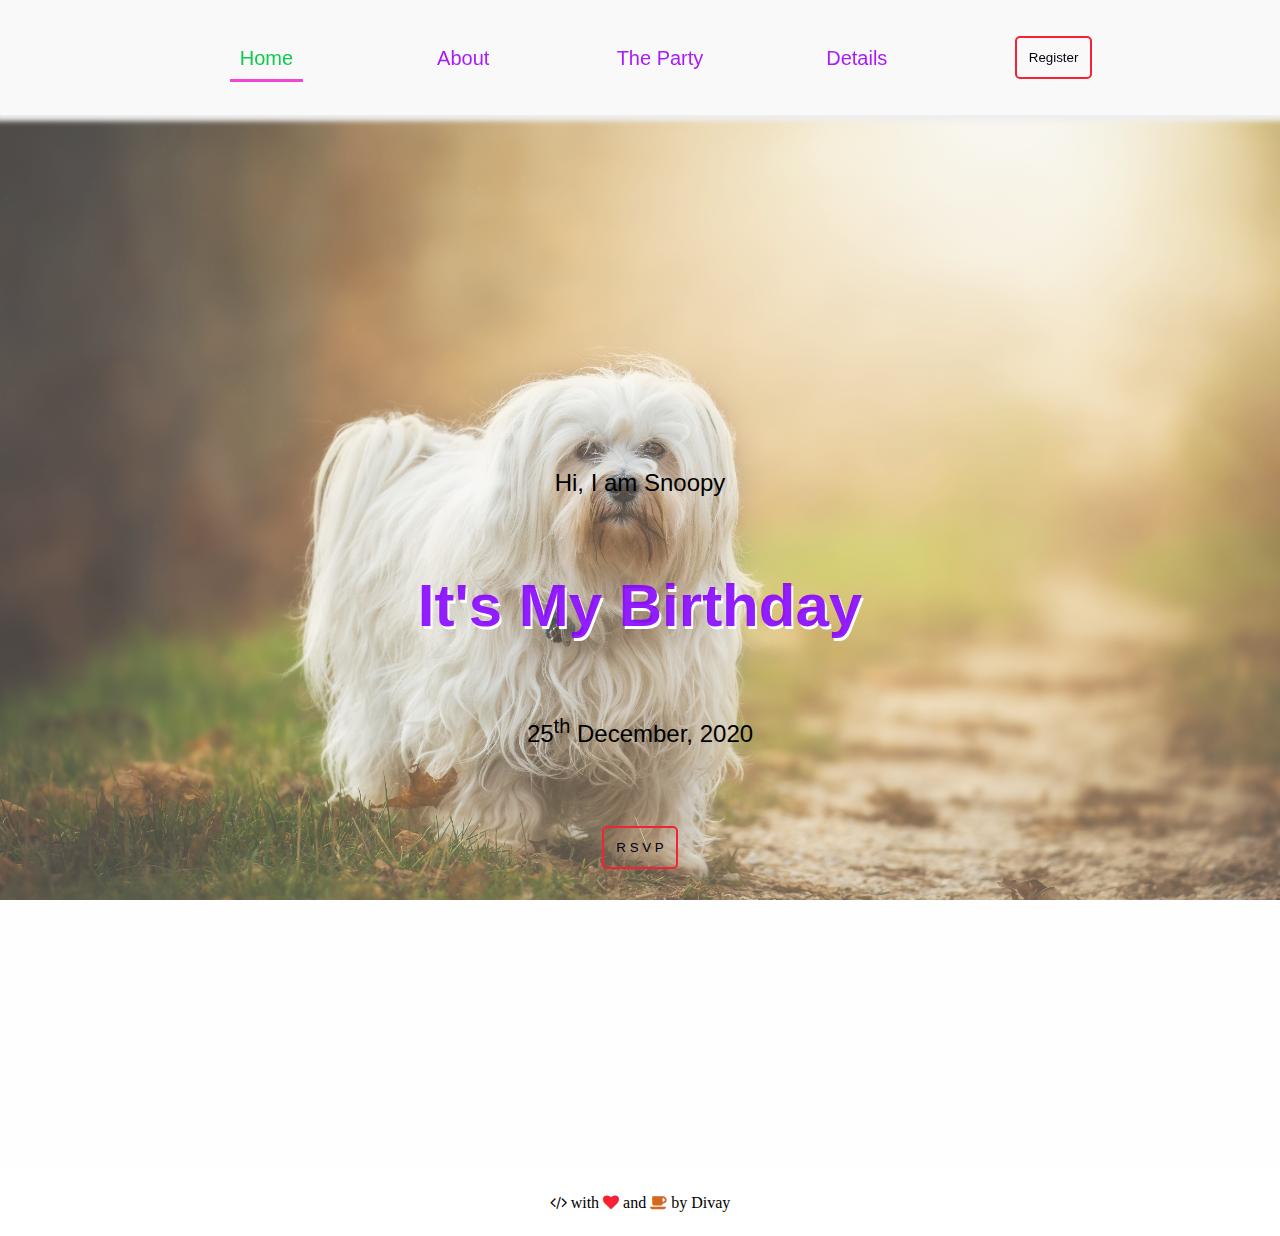
<file: D2-EventSite/index.html>
<!DOCTYPE html>
<html lang="en">
<head>
    <meta charset="UTF-8">
    <meta name="viewport" content="width=device-width, initial-scale=1.0">
    <meta http-equiv="X-UA-Compatible" content="ie=edge">

    <link rel="stylesheet" href="assets/css/style.css">
    <link rel="stylesheet" href="https://cdnjs.cloudflare.com/ajax/libs/font-awesome/4.7.0/css/font-awesome.min.css">
    <script src="https://ajax.googleapis.com/ajax/libs/jquery/3.3.1/jquery.min.js"></script>
    
    <title>Event Invitation</title>
</head>
<body>
        <nav class="navbar">
            <ul class="navbar-nav">
                    <div class="show-on-small">
                        <li class="menu-bar"><i class="fa fa-bars"></i></li>
                        
                    </div>
                <div class="nav-tab hide-on-small">
                    <li class="active"><a href="#" class="nav-link">Home</a></li>
                    <li><a href="about.html" class="nav-link">About</a></li>
                    <li><a href="#" class="nav-link">The Party</a></li>
                    <li><a href="details.html" class="nav-link">Details</a></li>
                    <li> <button class="btn register-btn" id="register-btn">Register</button></li>
                </div>
                
            </ul>
        </nav>     
    <main>
        <section class="section1">
            <!-- <button id="register-btn">Click me</button> -->
            <div class="overlay">
                <div class="container">
                    <p>Hi, I am Snoopy</p>
                    <h3>It's my Birthday</h3>
                    <p><time datetime="25-12-2020">25<sup>th</sup> December, 2020</time></p>
                    <button class="btn register-btn">R S V P</button>
                </div>
            </div>
        </section>
        <div class="register" id="register">
            <div class="content">
                <h3>Register for this Event</h3>
                <span class="close"><i class="fa fa-close"></i></span>
                <form>
                    <!-- <fieldset> -->
                    <!-- <legend>R.S.V.P.</legend> -->
                    <label for="fname">First Name </label><input type="text" name="fname" id="fname"><br>
                    <label for="lname">Last Name </label><input type="text" name="lname" id="lname"><br>
                    <label for="email">Email </label><input type="email" name="email" id="email"><br>
                    <label for="sreq">Special Request </label><input type="text" name="sreq" id="sreq"><br>
                    <input type="submit" value="submit">
                    <!-- </fieldset> -->
                </form>
            </div>
        </div>
    </main>
    <footer>
        <p><i class="fa fa-code"></i> with <i class="fa fa-heart"></i> and <i class="fa fa-coffee"></i> by Divay</p>
    </footer>
    <script src="assets/js/main.js" type="text/javascript"></script>
</body>
</html>
</file>
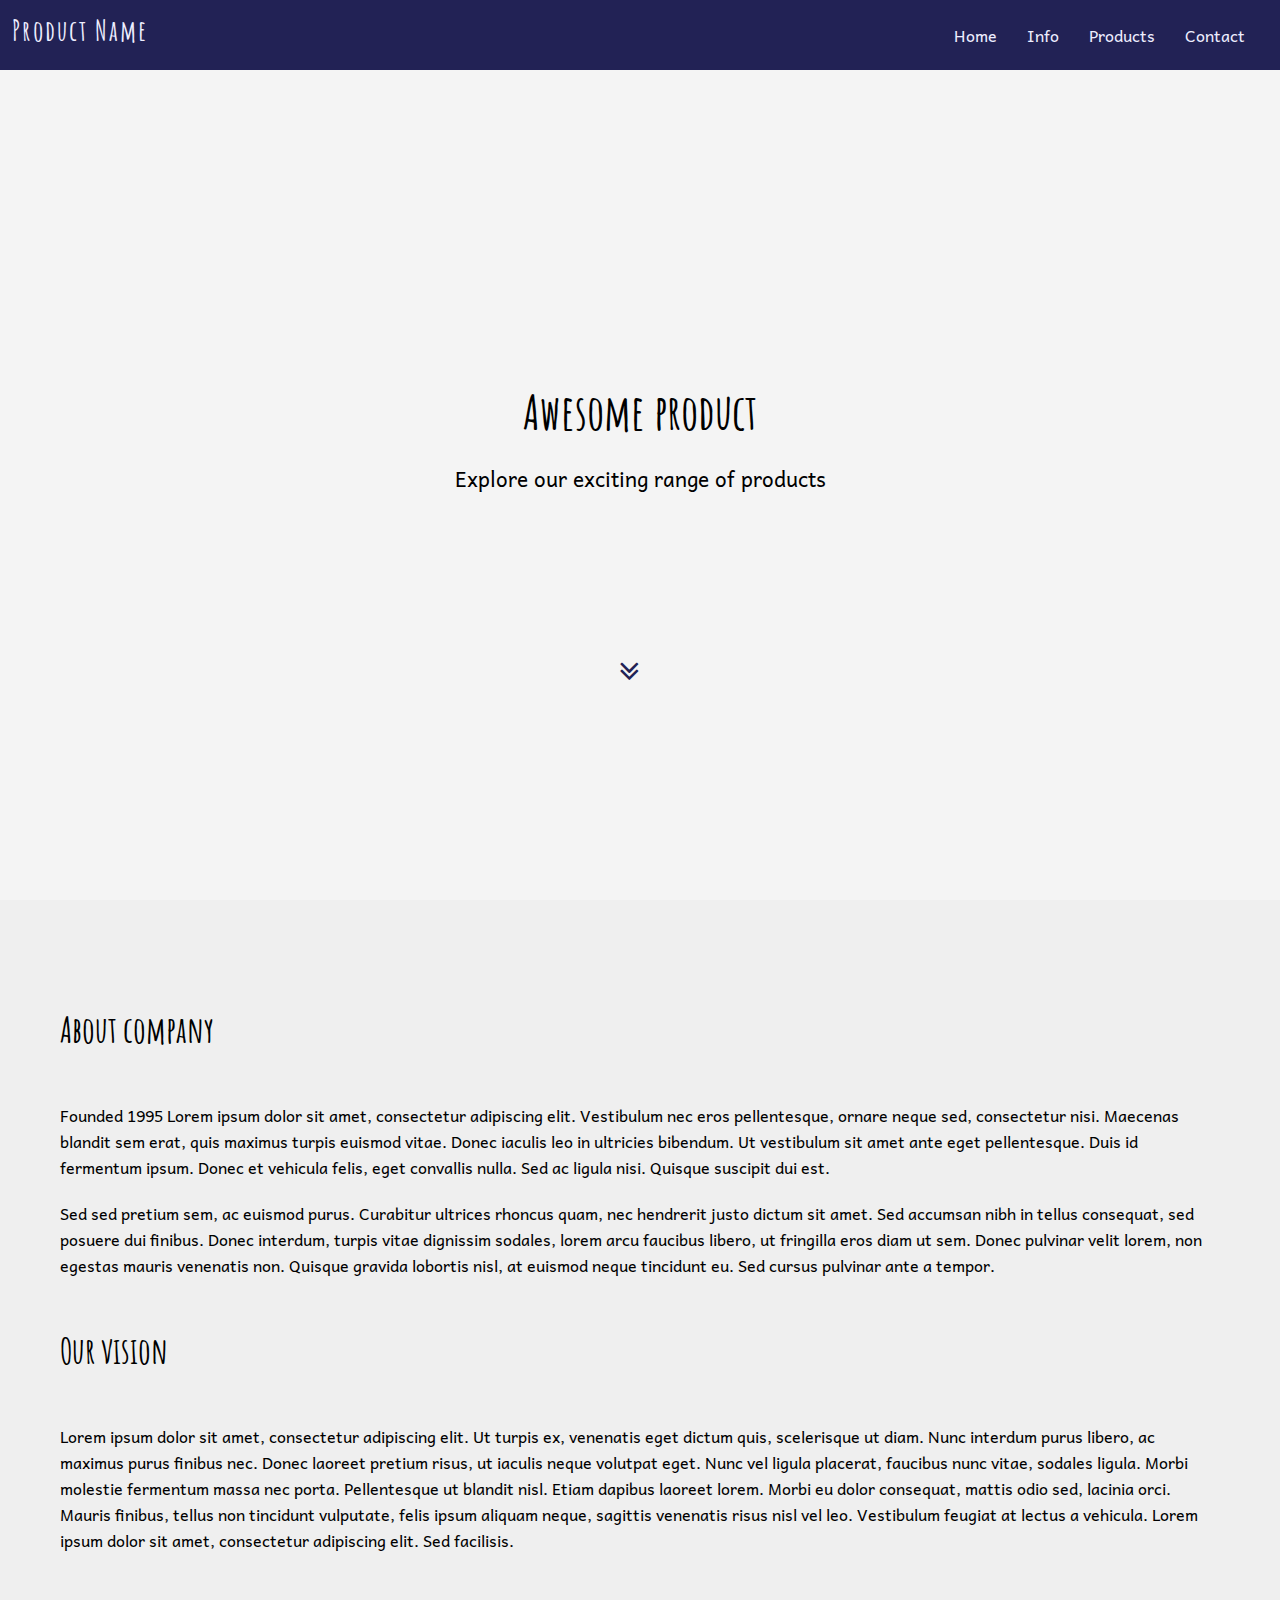
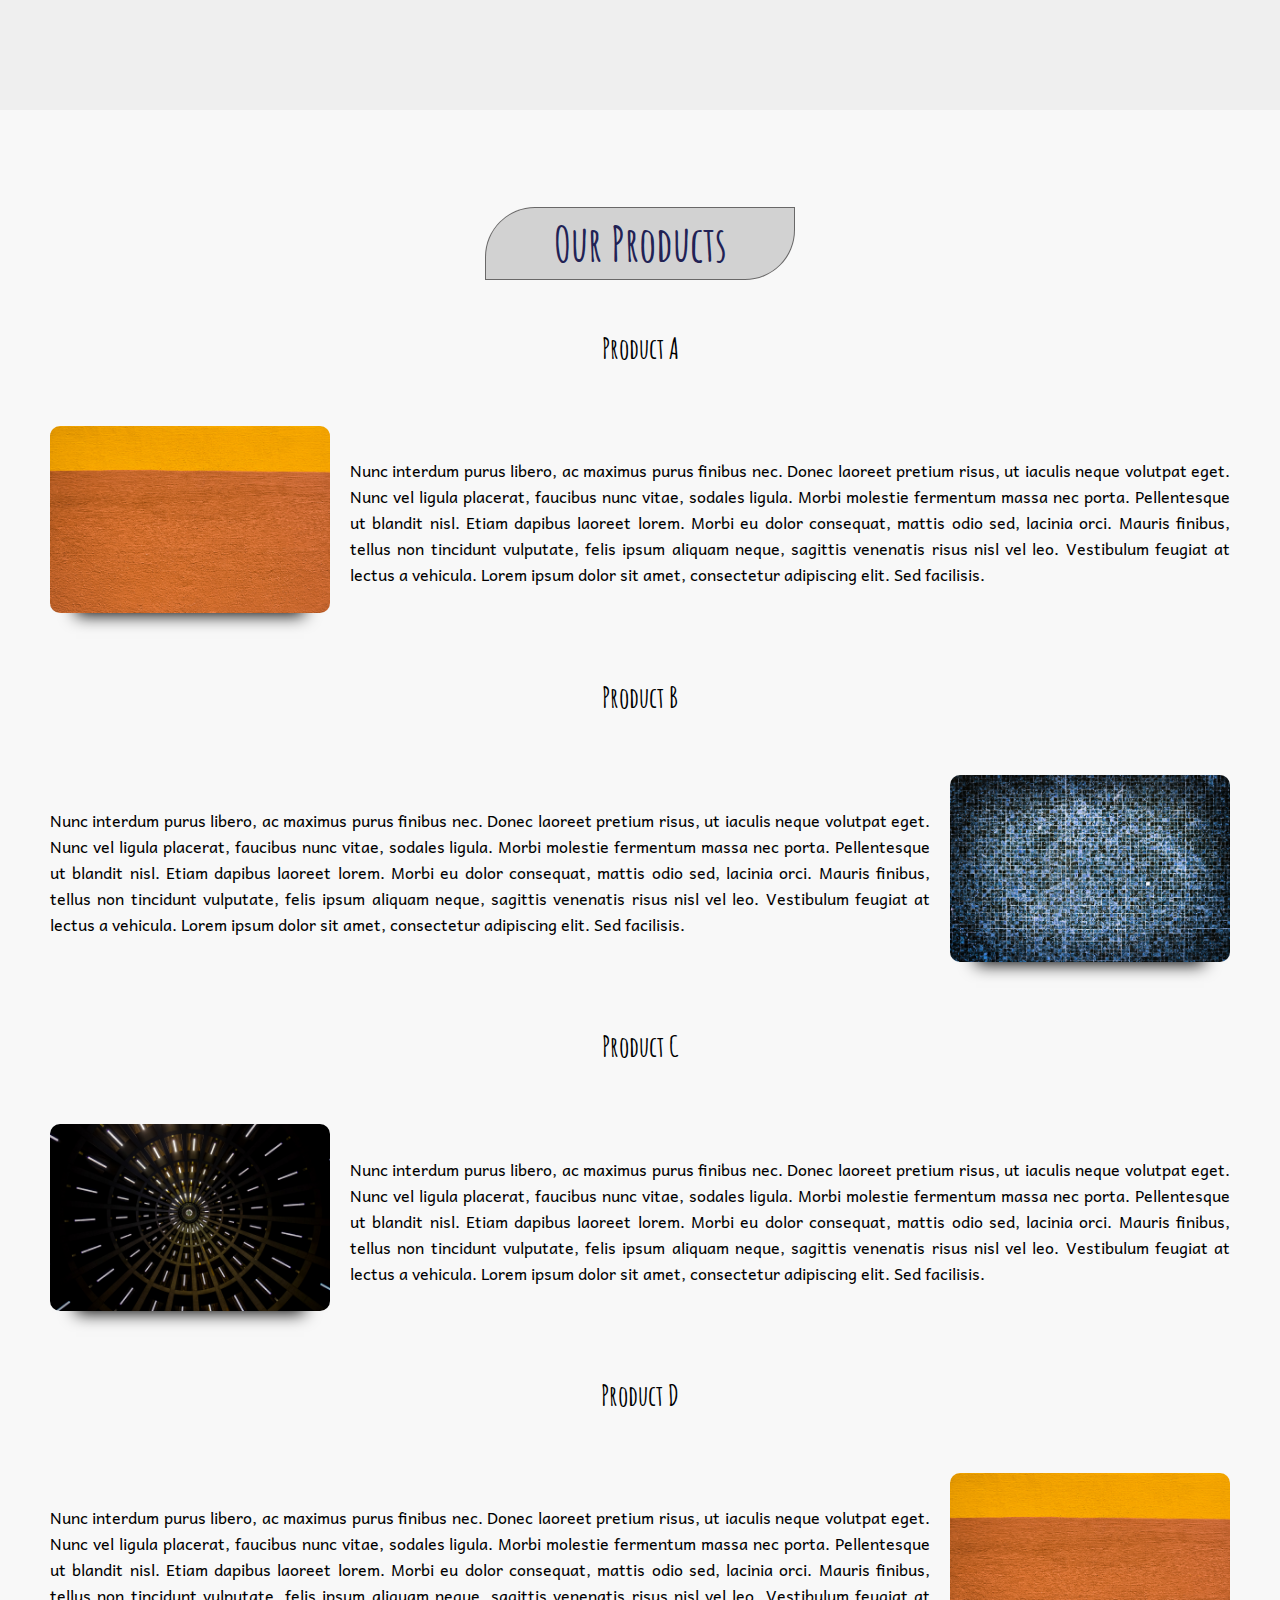
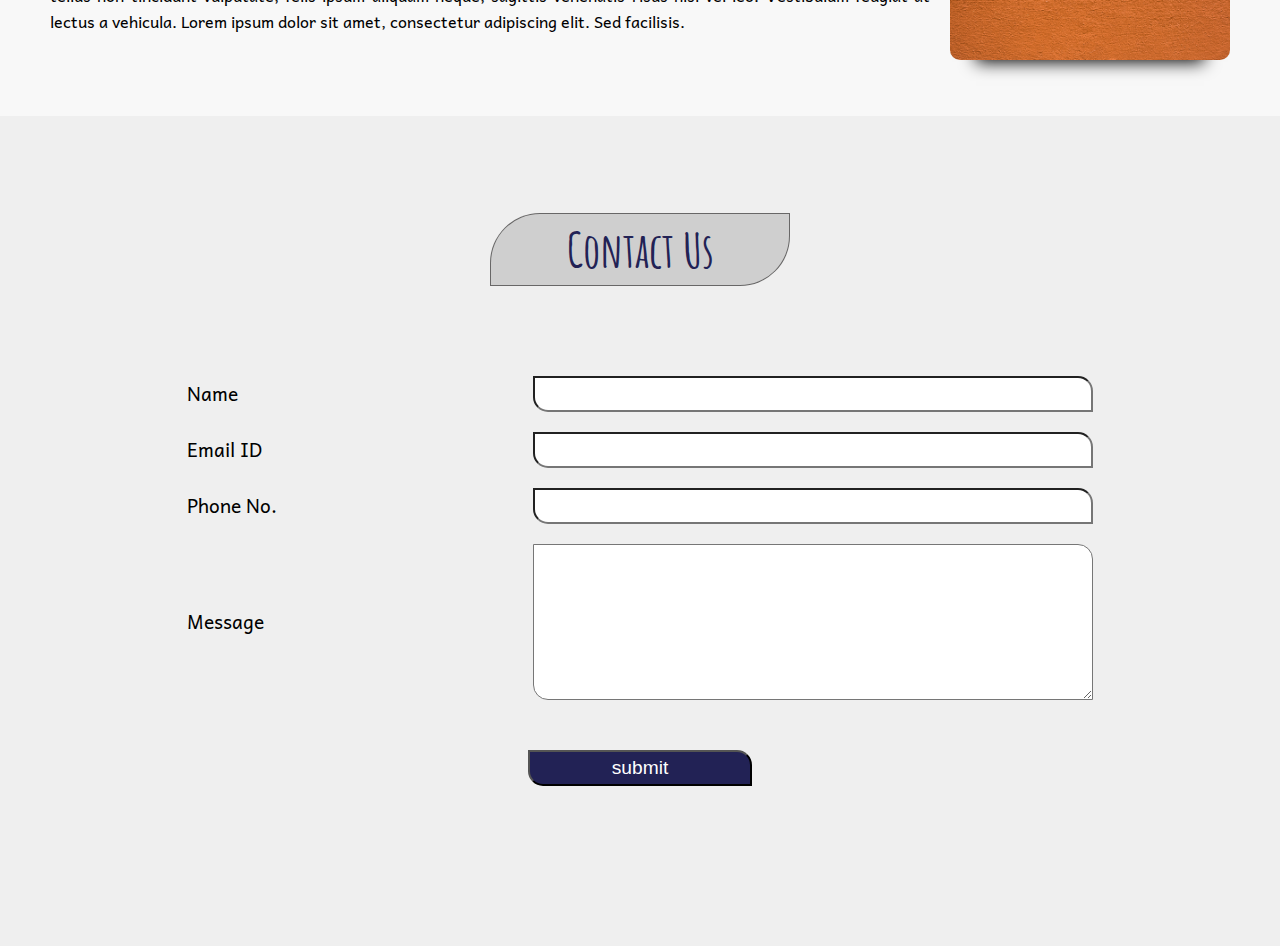
<file: D4-ProductSite/index.html>
<!DOCTYPE html>
<html lang="en">
<head>
    <meta charset="UTF-8">
    <meta name="viewport" content="width=device-width, initial-scale=1.0">
    <meta http-equiv="X-UA-Compatible" content="ie=edge">
    <link href="assets/style.css" rel="stylesheet">
    <link rel="stylesheet" href="https://cdnjs.cloudflare.com/ajax/libs/font-awesome/4.7.0/css/font-awesome.min.css">
    <script src="https://ajax.googleapis.com/ajax/libs/jquery/3.3.1/jquery.min.js"></script>

    <title>Product Site</title>
</head>
<body>
    
    <nav class="navbar">
        <div class="navbar-logo">
            <h1>Product Name</h1>
        </div>
        <div class="navbar-nav">
            <li><a href="#home">Home</a></li>
            <li><a href="#info">Info</a></li>
            <li><a href="#products">Products</a></li>
            <li><a href="#contact">Contact</a></li>
        </div>
    </nav>

    <section class="home" id="home">
        <div class="wrapper">
            <div class="content-center">
                <h1>Awesome product</h1>
                <p>Explore our exciting range of products</p>
            </div>
            <a href="#products" class="arrow-down">
                <i class="fa fa-angle-double-down bounce"></i>
            </a>
        </div>
    </section>

    <section class="info" id="info">
        <div class="wrapper">
            <h2>About company</h2>
            <p>
                Founded 1995 Lorem ipsum dolor sit amet, consectetur adipiscing elit. Vestibulum nec eros pellentesque, ornare neque sed, consectetur nisi. Maecenas blandit sem erat, quis maximus turpis euismod vitae. Donec iaculis leo in ultricies bibendum. Ut vestibulum sit amet ante eget pellentesque. Duis id fermentum ipsum. Donec et vehicula felis, eget convallis nulla. Sed ac ligula nisi. Quisque suscipit dui est.
            </p>
            <p>
                Sed sed pretium sem, ac euismod purus. Curabitur ultrices rhoncus quam, nec hendrerit justo dictum sit amet. Sed accumsan nibh in tellus consequat, sed posuere dui finibus. Donec interdum, turpis vitae dignissim sodales, lorem arcu faucibus libero, ut fringilla eros diam ut sem. Donec pulvinar velit lorem, non egestas mauris venenatis non. Quisque gravida lobortis nisl, at euismod neque tincidunt eu. Sed cursus pulvinar ante a tempor.
            </p>
            <h2>Our vision</h2>
            <p>
                    Lorem ipsum dolor sit amet, consectetur adipiscing elit. Ut turpis ex, venenatis eget dictum quis, scelerisque ut diam. Nunc interdum purus libero, ac maximus purus finibus nec. Donec laoreet pretium risus, ut iaculis neque volutpat eget. Nunc vel ligula placerat, faucibus nunc vitae, sodales ligula. Morbi molestie fermentum massa nec porta. Pellentesque ut blandit nisl. Etiam dapibus laoreet lorem. Morbi eu dolor consequat, mattis odio sed, lacinia orci.

                    Mauris finibus, tellus non tincidunt vulputate, felis ipsum aliquam neque, sagittis venenatis risus nisl vel leo. Vestibulum feugiat at lectus a vehicula. Lorem ipsum dolor sit amet, consectetur adipiscing elit. Sed facilisis.
            </p>
        </div>
    </section>
    <section class="products" id="products">
        <div class="wrapper">
            <h2>Our Products</h2>
            <h3>Product A</h3>
            <div class="row">
                <div class="col l3">
                    <img src="assets/img/bg-1.jpg" alt="product" class="product-img">
                </div>
                <div class="col l7">
                    Nunc interdum purus libero, ac maximus purus finibus nec. Donec laoreet pretium risus, ut iaculis neque volutpat eget. Nunc vel ligula placerat, faucibus nunc vitae, sodales ligula. Morbi molestie fermentum massa nec porta. Pellentesque ut blandit nisl. Etiam dapibus laoreet lorem. Morbi eu dolor consequat, mattis odio sed, lacinia orci.
                    Mauris finibus, tellus non tincidunt vulputate, felis ipsum aliquam neque, sagittis venenatis risus nisl vel leo. Vestibulum feugiat at lectus a vehicula. Lorem ipsum dolor sit amet, consectetur adipiscing elit. Sed facilisis.
                </div>
            </div>
            <h3>Product B</h3>
            <div class="row">
                <div class="col l7">
                        Nunc interdum purus libero, ac maximus purus finibus nec. Donec laoreet pretium risus, ut iaculis neque volutpat eget. Nunc vel ligula placerat, faucibus nunc vitae, sodales ligula. Morbi molestie fermentum massa nec porta. Pellentesque ut blandit nisl. Etiam dapibus laoreet lorem. Morbi eu dolor consequat, mattis odio sed, lacinia orci.
                        Mauris finibus, tellus non tincidunt vulputate, felis ipsum aliquam neque, sagittis venenatis risus nisl vel leo. Vestibulum feugiat at lectus a vehicula. Lorem ipsum dolor sit amet, consectetur adipiscing elit. Sed facilisis.    
                </div>
                <div class="col l3">
                    <img src="assets/img/bg-2.jpg" alt="product" class="product-img">
                </div>
            </div>
            <h3>Product C</h3>
            <div class="row">
                <div class="col l3">
                    <img src="assets/img/bg-3.jpg" alt="product" class="product-img">
                </div>
                <div class="col l7">
                    Nunc interdum purus libero, ac maximus purus finibus nec. Donec laoreet pretium risus, ut iaculis neque volutpat eget. Nunc vel ligula placerat, faucibus nunc vitae, sodales ligula. Morbi molestie fermentum massa nec porta. Pellentesque ut blandit nisl. Etiam dapibus laoreet lorem. Morbi eu dolor consequat, mattis odio sed, lacinia orci.
                    Mauris finibus, tellus non tincidunt vulputate, felis ipsum aliquam neque, sagittis venenatis risus nisl vel leo. Vestibulum feugiat at lectus a vehicula. Lorem ipsum dolor sit amet, consectetur adipiscing elit. Sed facilisis.
                </div>
            </div>
            <h3>Product D</h3>
            <div class="row">
                <div class="col l7">
                        Nunc interdum purus libero, ac maximus purus finibus nec. Donec laoreet pretium risus, ut iaculis neque volutpat eget. Nunc vel ligula placerat, faucibus nunc vitae, sodales ligula. Morbi molestie fermentum massa nec porta. Pellentesque ut blandit nisl. Etiam dapibus laoreet lorem. Morbi eu dolor consequat, mattis odio sed, lacinia orci.
                        Mauris finibus, tellus non tincidunt vulputate, felis ipsum aliquam neque, sagittis venenatis risus nisl vel leo. Vestibulum feugiat at lectus a vehicula. Lorem ipsum dolor sit amet, consectetur adipiscing elit. Sed facilisis.    
                </div>
                <div class="col l3">
                    <img src="assets/img/bg-1.jpg" alt="product" class="product-img">
                </div>
            </div>
        </div>
    </section>
    <section class="contact" id="contact">
        <div class="wrapper">
            <h2>Contact Us</h2>
            <div class="contact-form">
                <form>
                    <label for="name">Name</label>
                    <input type="text" name="name" id="name" required>
                    <label for="email">Email ID</label>
                    <input type="email" name="email" id="email" required>
                    <label for="phone">Phone No.</label>
                    <input type="number" name="phone" id="phone" required>
                    <label for="message">Message</label>
                    <textarea name="message" id="message" cols="30" rows="8"></textarea>
                    <input type="submit" value="submit">
                </form>
            </div>
        </div>
    </section>

    <script src="assets/main.js"></script>
</body>
</html>
</file>
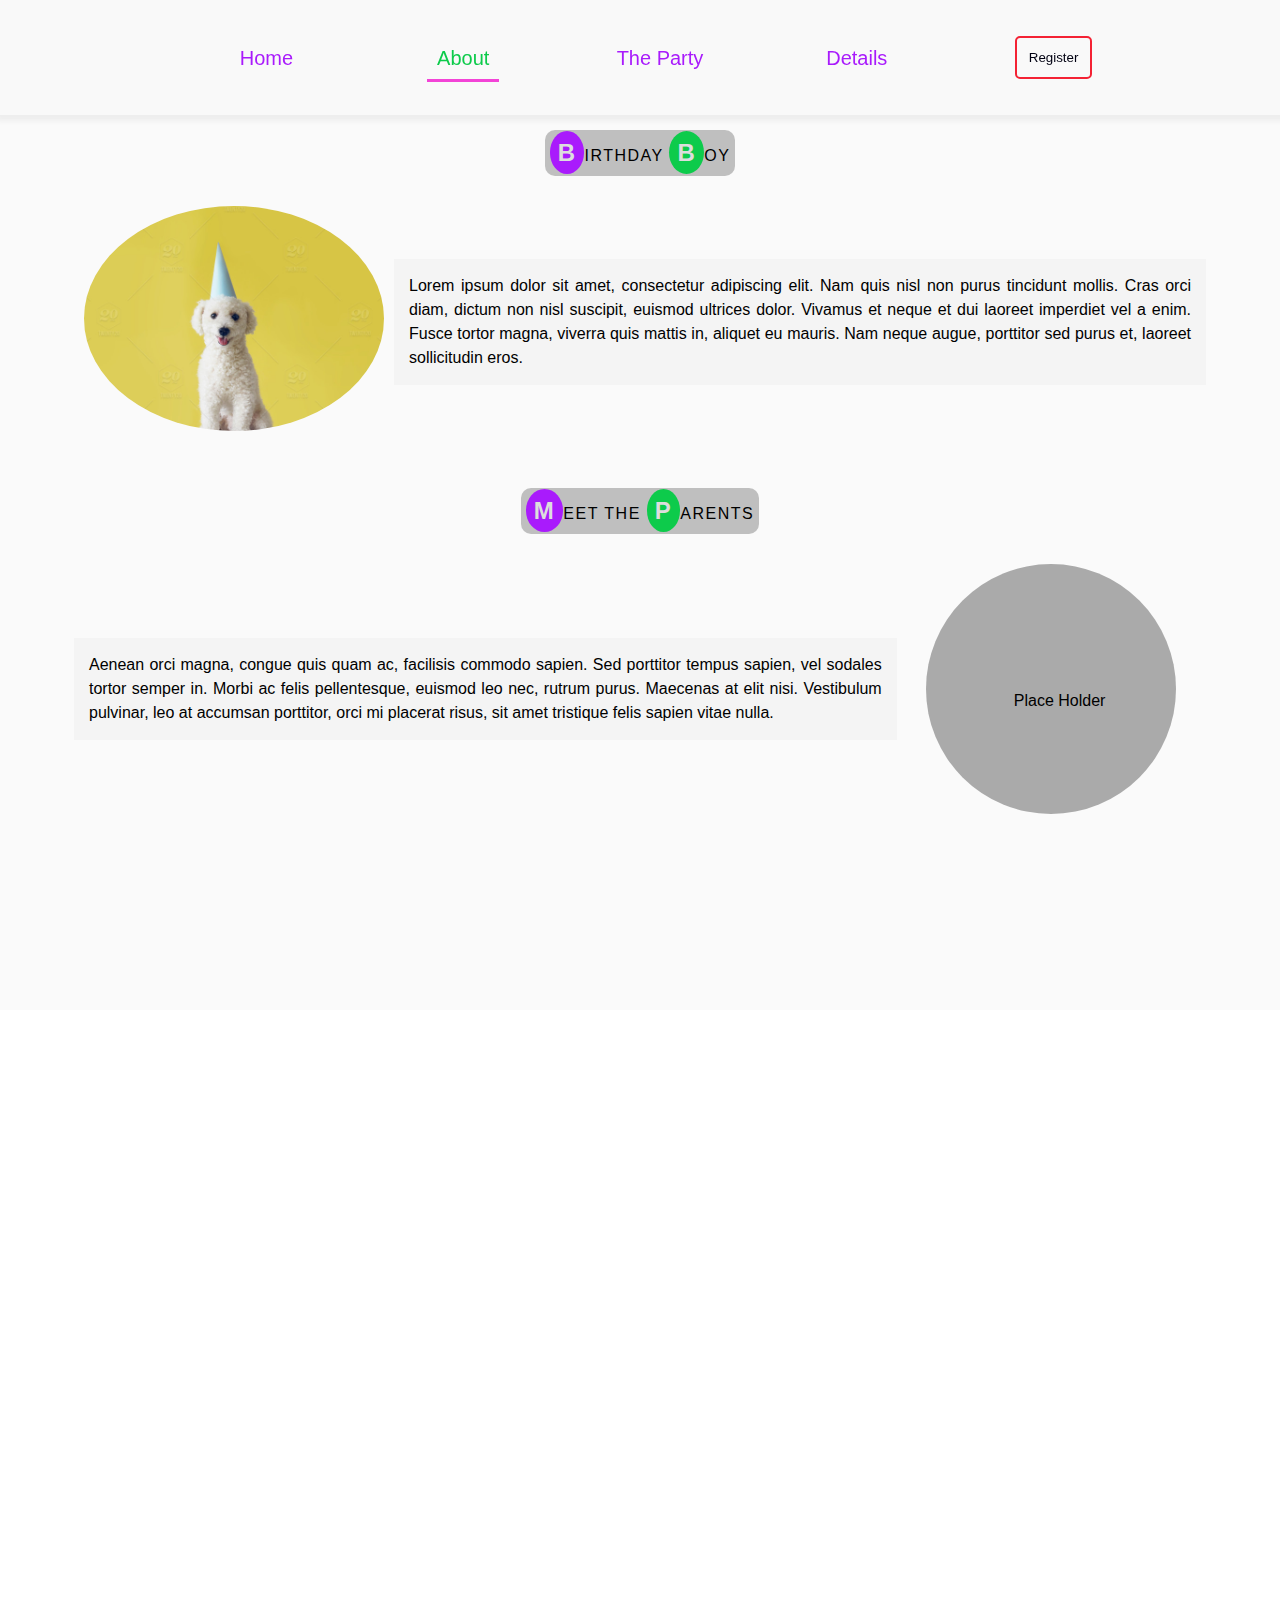
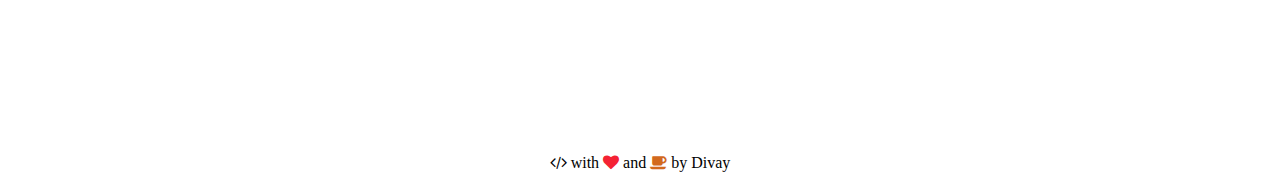
<file: D2-EventSite/about.html>
<!DOCTYPE html>
<html lang="en">
<head>
    <meta charset="UTF-8">
    <meta name="viewport" content="width=device-width, initial-scale=1.0">
    <meta http-equiv="X-UA-Compatible" content="ie=edge">
    <link rel="stylesheet" href="assets/css/style.css">
    <link rel="stylesheet" href="https://cdnjs.cloudflare.com/ajax/libs/font-awesome/4.7.0/css/font-awesome.min.css">
    <script src="https://ajax.googleapis.com/ajax/libs/jquery/3.3.1/jquery.min.js"></script>

    <title>Event Invitation</title>
</head>
<body>
        <nav class="navbar">
                <ul class="navbar-nav">
                        <div class="show-on-small">
                            <li class="menu-bar"><i class="fa fa-bars"></i></li>
                            
                        </div>
                    <div class="nav-tab hide-on-small">
                        <li><a href="index.html" class="nav-link">Home</a></li>
                        <li class="active"><a href="#" class="nav-link">About</a></li>
                        <li><a href="#" class="nav-link">The Party</a></li>
                        <li><a href="details.html" class="nav-link">Details</a></li>
                        <li> <button class="btn register-btn" id="register-btn">Register</button></li>
                    </div>
                    
                </ul>
            </nav>
            <main>
                <section class="about">
                    <div class="about-header"><strong>B</strong>irthday <strong>B</strong>oy</div>
                    <div class="row">
                        <div class="col-2"><img src="assets/images/dogo-bg.jpg" alt="Snoopy"></div>
                        <dv class="col">Lorem ipsum dolor sit amet, consectetur adipiscing elit. Nam quis nisl non purus tincidunt mollis. Cras orci diam, dictum non nisl suscipit, euismod ultrices dolor. Vivamus et neque et dui laoreet imperdiet vel a enim. Fusce tortor magna, viverra quis mattis in, aliquet eu mauris. Nam neque augue, porttitor sed purus et, laoreet sollicitudin eros.</dv>
                    </div>
                    <div class="about-header"><strong>M</strong>EET THE <strong>P</strong>ARENTS</div>
                    <div class="row">
                            <div class="col">Aenean orci magna, congue quis quam ac, facilisis commodo sapien. Sed porttitor tempus sapien, vel sodales tortor semper in. Morbi ac felis pellentesque, euismod leo nec, rutrum purus. Maecenas at elit nisi. Vestibulum pulvinar, leo at accumsan porttitor, orci mi placerat risus, sit amet tristique felis sapien vitae nulla.</div>
                            <dv class="col-2"><div class="placeholder-img"><span>Place Holder</span></div></dv>
                        </div>
                </section>
                
                <div class="about-background"></div>
                <div class="register" id="register">
                        <div class="content">
                            <h3>Register for this Event</h3>
                            <span class="close"><i class="fa fa-close"></i></span>
                            <form>
                                <!-- <fieldset> -->
                                <!-- <legend>R.S.V.P.</legend> -->
                                <label for="fname">First Name </label><input type="text" name="fname" id="fname"><br>
                                <label for="lname">Last Name </label><input type="text" name="lname" id="lname"><br>
                                <label for="email">Email </label><input type="email" name="email" id="email"><br>
                                <label for="sreq">Special Request </label><input type="text" name="sreq" id="sreq"><br>
                                <input type="submit" value="submit">
                                <!-- </fieldset> -->
                            </form>
                        </div>
                    </div>
                </main>
            <footer>
                <p><i class="fa fa-code"></i> with <i class="fa fa-heart"></i> and <i class="fa fa-coffee"></i> by Divay</p>
            </footer>
     <script src="assets/js/main.js" type="text/javascript"></script>
</body>
</html>
</file>
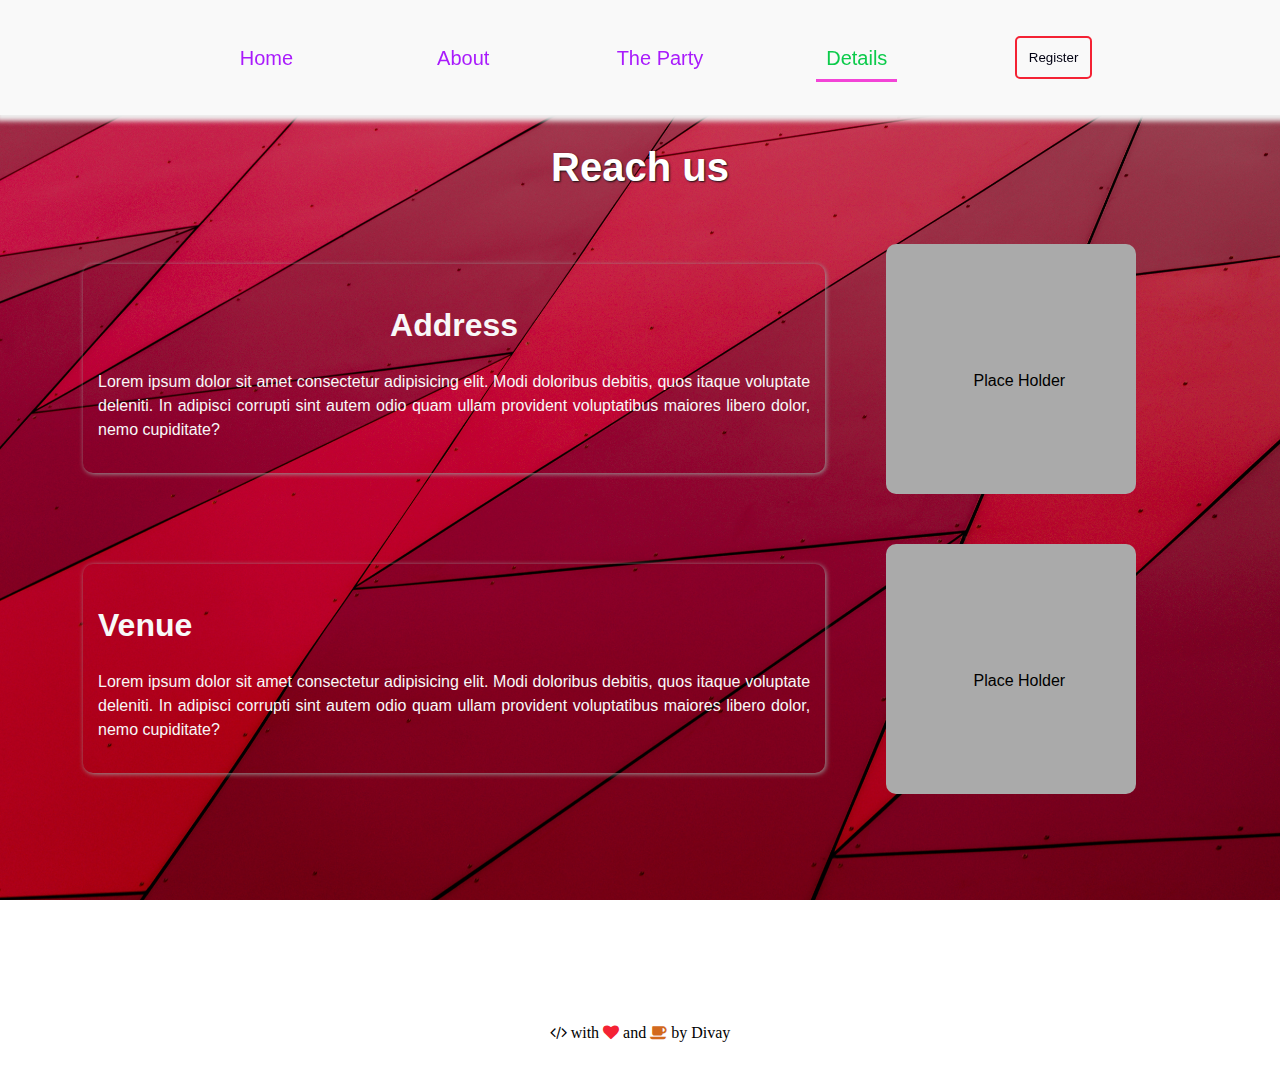
<file: D2-EventSite/details.html>
<!DOCTYPE html>
<html lang="en">
<head>
    <meta charset="UTF-8">
    <meta name="viewport" content="width=device-width, initial-scale=1.0">
    <meta http-equiv="X-UA-Compatible" content="ie=edge">
    <link rel="stylesheet" href="assets/css/style.css">
    <link rel="stylesheet" href="https://cdnjs.cloudflare.com/ajax/libs/font-awesome/4.7.0/css/font-awesome.min.css">
    <script src="https://ajax.googleapis.com/ajax/libs/jquery/3.3.1/jquery.min.js"></script>

    <title>Event Invitation</title>
</head>
<body>
        <nav class="navbar">
                <ul class="navbar-nav">
                        <div class="show-on-small">
                            <li class="menu-bar"><i class="fa fa-bars"></i></li>
                            
                        </div>
                    <div class="nav-tab hide-on-small">
                        <li><a href="index.html" class="nav-link">Home</a></li>
                        <li><a href="about.html" class="nav-link">About</a></li>
                        <li><a href="#" class="nav-link">The Party</a></li>
                        <li  class="active"><a href="#" class="nav-link">Details</a></li>
                        <li> <button class="btn register-btn" id="register-btn">Register</button></li>
                    </div>
                    
                </ul>
            </nav>
            <main>
                <section class="details-sec">
                    <h1 style="text-align:center">Reach us</h1>
                    <div class="wrapper">
                        <div class="row">
                            <div class="col"><h1 style="text-align:center">Address</h1> <p>Lorem ipsum dolor sit amet consectetur adipisicing elit. Modi doloribus debitis, quos itaque voluptate deleniti. In adipisci corrupti sint autem odio quam ullam provident voluptatibus maiores libero dolor, nemo cupiditate?</p></div>
                            <div class="col-4"><div class="placeholder-img square"><span>Place Holder</span></div></div>
                        </div>
                        <div class="row">
                            <div class="col"><h1>Venue</h1> <p>Lorem ipsum dolor sit amet consectetur adipisicing elit. Modi doloribus debitis, quos itaque voluptate deleniti. In adipisci corrupti sint autem odio quam ullam provident voluptatibus maiores libero dolor, nemo cupiditate?</p></div>
                            <div class="col-4"><div class="placeholder-img square"><span>Place Holder</span></div></div>
                        </div>
                    </div>
                </section>
                <div class="register" id="register">
                        <div class="content">
                            <h3>Register for this Event</h3>
                            <span class="close"><i class="fa fa-close"></i></span>
                            <form>
                                <!-- <fieldset> -->
                                <!-- <legend>R.S.V.P.</legend> -->
                                <label for="fname">First Name </label><input type="text" name="fname" id="fname"><br>
                                <label for="lname">Last Name </label><input type="text" name="lname" id="lname"><br>
                                <label for="email">Email </label><input type="email" name="email" id="email"><br>
                                <label for="sreq">Special Request </label><input type="text" name="sreq" id="sreq"><br>
                                <input type="submit" value="submit">
                                <!-- </fieldset> -->
                            </form>
                        </div>
                    </div>
                </main>
            <footer>
                <p><i class="fa fa-code"></i> with <i class="fa fa-heart"></i> and <i class="fa fa-coffee"></i> by Divay</p>
            </footer>
     <script src="assets/js/main.js" type="text/javascript"></script>
</body>
</html>
</file>
<file: D2-EventSite/assets/css/style.css>
*{
    box-sizing: border-box;
    transition:all 0.5s;
}
body{
    margin:0;
    padding:0;
    font-family:'Franklin Gothic Medium', 'Arial Narrow', Arial, sans-serif;
    line-height:1.5;
}
.navbar{
    display:flex;
    width:100%;
    background-color:#f9f9f9;
    justify-content:center;
    box-shadow:1px 1px 5px 5px #eee;
    position:fixed;
    top:0;
    left:0;
    padding:20px 0px;
    z-index:1;
}
.navbar-nav{
    display:flex;
    justify-content: center;
    align-items:center;
    flex-wrap: wrap;
    flex-direction: row-reverse;
    width:80%;
    list-style-type: none;
}
.nav-tab{
    display:flex;
    justify-content: center;
    align-items: center;
    width:100%;
    flex: 1 ;
}
.navbar-nav li{
    flex:1;
    /* padding:5px; */
    text-align: center;
}
.nav-link{
    padding:10px;
    font-size:20px;
    text-decoration: none;
    color:rgb(169, 27, 252);
}
.nav-link:hover,.nav-link:focus{
    opacity:0.6;
    color:#333;
}
.active a{
    color: #0dcb4b;
    border-bottom: 3px solid #f344d7
}
.menu-bar{
    display:none;

}
.show-on-small{
    display: flex;
    align-items: center;
}
section{
    min-height:100vh;
}
.btn{
    padding:12px;
    border:2px solid #f42234;
    border-radius:5px;
    text-decoration:none;
    color:#001;
    background:transparent;
}
 .register{
    display: none; /*Hidden by default */
    position: fixed; /* Stay in place */
    z-index: 1; /* Sit on top */
    padding-top: 100px; /* Location of the box */
    left: 0;
    top: 0;
    width: 100%; /* Full width */
    height: 100%; /* Full height */
    overflow: auto; /* Enable scroll if needed */
    background-color: rgb(0,0,0); /* Fallback color */
    background-color: rgba(0, 0, 0, 0.466); /* Black w/ opacity */
}
.content{
    position: relative;
    background-color: #fefefe;
    margin: auto;
    padding: 0;
    border: 1px solid #888;
    border-radius:20px;
    padding:20px;
    width: 60%;
    box-shadow: 0 4px 8px 0 rgba(0,0,0,0.2),0 6px 20px 0 rgba(0,0,0,0.19);
    animation-name: animatetop;
    animation-duration: 0.4s;
    
} 
.content h3{
    text-align:center;
    font-size: 26px;
}

.content form{
    display:flex;
    justify-content: center;
    align-items: center;
    flex-direction: row;
    flex-wrap: wrap;
}
.content input,.content label{
    padding:10px;
    margin-top:40px;
}
.content input{
    flex:1 0 80%;
    width:70%;
    border:0px;
    border-bottom:2px dashed rgba(0, 47, 255, 0.884);
}
.content input[type="submit"]{
    background:rgba(132, 0, 255, 0.884);
    color:#fff;
    text-transform:uppercase;
    font-weight: bold;
    border:0;
    border-radius:20px;
    
}
input:focus{
    outline: none;
}
.content label{
    flex:1 0 20%;
    color:rgb(252, 91, 27);
    align-self: flex-start;
}
.content .close{
    position:absolute;
    right:5%;
    top:5%;
}
.section1{
    background:url('../images/dog-bg.jpeg');
    background-position: center;
    background-size: cover;
    background-attachment: fixed;
    min-height:120vh;
    margin-top:90px;
}

@keyframes animatetop {
    from {transform:scale(0); opacity: 0}
    to {transform:scale(1); opacity: 1}
}

.overlay{
    min-width:100%;
    min-height:inherit;
    background:rgba(250,250,250,0.25);
    display: flex;
    justify-content: center;
    align-items: center;
}
.container{
    width:100%;
    padding:10px;
    margin:0 auto;
    text-align:center;
}
.container h3{
    font-size:60px;
    text-transform: capitalize;
    color:rgba(132, 0, 255, 0.884);
    text-shadow:2px 3px #fff;
}
.container p{
    line-height:1.5;
    font-size: 1.5rem;
    font-family: -apple-system, BlinkMacSystemFont, 'Segoe UI', Roboto, Oxygen, Ubuntu, Cantarell, 'Open Sans', 'Helvetica Neue', sans-serif
}
.container .btn{
    position: relative;
    top:50px;
}
footer p{
    text-align:center;
    padding:5px;
    font-family: cursive;
}
.fa-heart{
    color:#f42234;
}
.fa-coffee{
    color:chocolate;
}
.menu-active{
    left:0px;
}
.register-btn:hover{
    transform:scale(1.1);
    background:#f4223357;
}
.about{
    min-height:100vh;
    margin-top:110px;
    background:#fafafa;/*linear-gradient(#fff,rgb(229, 226, 226));*/
    display:flex;
    justify-content:flex-start;
    flex-direction: column; 
    align-items:center;
}
.about .about-header{
    font-family: Arial, Helvetica, sans-serif;
    margin-top:20px;
    text-transform: uppercase;
    background-color:rgba(24, 24, 24, 0.26);
    padding:5px;
    letter-spacing: 1.5px;
    border-radius:10px;
}
.about .about-header strong{
    font-size:24px;
    padding:8px;
    color:#ddd;
    background-color:rgb(169, 27, 252);
    border-radius:50%;
}
.about .about-header strong:nth-child(even){
    background-color:#0dcb4b;
}
.row{
    width:90%;
    display:flex;
    justify-content:center;
    align-items: center;
    align-content: center;
    padding:10px;
    min-height:30vh;
    margin:10px auto;
    font-family:'Trebuchet MS', 'Lucida Sans Unicode', 'Lucida Grande', 'Lucida Sans', Arial, sans-serif;
}
.col{
    flex:0 1 80%;
    padding:15px;
    text-align: justify;
    background-color:#f4f4f4;
}
.col-2{
    flex:0 1 30%;
    padding:10px;
}
.col-4{
    flex: 0 1 40%;
    padding:10px;
}
.col-2 img{
    width:300px;
    border-radius:50%;
}
.about-background{
    background:url('../images/dog-bg.jpeg');
    background-position: center;
    background-size: cover;
    background-attachment: fixed;
    min-height:80vh;
    position:relative;
}
.placeholder-img{
    width:250px;
    height:250px;
    background-color: #aaa;
    text-align:center;
    border-radius: 50%;
    margin:0 auto;
    position: relative;
}
.placeholder-img span{
    position:absolute;
    top:50%;
    left:35%;
}
.section-border{
    background: url("../images/zigzag.png") repeat-x;
    position: absolute;
    left: 0;
    top: -13px;
    width: 100%;
    height: 12px;
}
.details-sec{
    width:100%;
    padding:10px;
    margin-top:100px;
    background:url('../images/details-bg.jpeg');
    background-position: center;
    background-size: cover;
    background-attachment: fixed;
}
.details-sec>h1{
    color:#fff;
    font-size:40px;
    text-shadow: 1px 1px 2px #111;
}
.details-sec .col{
    background: /*rgba(219, 216, 216, 0.205)*/ transparent;
    box-shadow:1px 1px 5px #999;
    border-radius: 10px;
    color:rgb(248, 248, 248);
    font-family: Arial, Helvetica, sans-serif;
}
.wrapper{
    width:100%;
    margin-top:20px;
}
.square{
    border-radius: 10px;
}

/**** Media Queries ******/
@media screen and (max-width:700px){
    .navbar{
        padding:0;
    }
    .navbar-nav{
        width:100%;
        flex-direction:column;
        align-items: center;
        padding:0;
    }
    .navbar-nav li{
        width:100%;
    }
    .nav-tab {
        width:100%;
        top:15vh;
        height:90vh;
        flex-direction: column;
        background: #f4f4f4;
    }
    .container{
        top:10px;
    }
    .section1{
        margin-top:8vh;
    }
    .content{
    width: 90%;
    }
    .content form{
        /* width:100%; */
        flex-direction: column;
    }
    .content input,.content label{
        padding:5px;
        margin-top:20px;
    }

    .show-on-small{
        justify-content: center;
        width:100%;
    }
    .show-on-small li{
        text-align: left;
    }
    .menu-bar{
        display:block;
        z-index:1;
        margin-left:20px;
        padding:6px;
    }
    
    .hide-on-small{
        position:absolute;
        left:-100vw;
    }
    .row{
        width:100%;
        flex-wrap: wrap;
    }
    .col{
        flex-basis:100%;
        order:2;
    }
    .col-4{
        flex-basis:100%;
    }
    .square{
        width:100%;
    }
    .about{
        margin-top: 13vh;
    }

}
</file>
<file: D4-ProductSite/assets/style.css>
@import url('https://fonts.googleapis.com/css?family=Amatic+SC');
@import url('https://fonts.googleapis.com/css?family=Andika');

/*
    font-family: 'Amatic SC', cursive;
    font-family: 'Andika', sans-serif;
*/

/***** Basic styling ****/
*{
    box-sizing: border-box;
    margin:0;
    padding:0;
}
html,body{
    font-family: 'Andika', sans-serif;
}
h1,h2,h3,h4,h5,h6{
    font-family: 'Amatic SC', cursive;
    margin-bottom:10px;
}
.wrapper{
    width:100%;
    height:100%;
    padding:20px;
}
/***** TODO : Make mobile nav ***/

.navbar{
    display:flex;
    align-items:center;
    justify-content: space-between;
    padding:2px 10px;
    color:#eef;
    width:100%;
    z-index:999;
}
.navbar-logo{
    padding:2px;
}
.navbar-nav{
    display:flex;
    align-items: center;
    justify-content: center;
    margin-right:10px;
}
.navbar-nav li{
    list-style-type: none;
    margin:0px 10px;
    padding:5px;
}
.navbar-nav a{
    text-decoration:none;
    color:inherit;
}

section{
    background:#efefef;
    min-height:90vh;
}
.row{
    display:flex;
    justify-content:center;
    align-items: center;
    padding:20px;
    flex-wrap: wrap;
}
.col{
    width:100%;
    margin:10px;
    text-align: justify;
}
.l3{
    width:calc(25% - 20px);
}
.l7{
    width:calc(75% - 20px);
}

/**** Media orientation ***/

@media screen and (max-width:700px){

    .row{
        flex-direction:column;
    }
    .l3,.l7 {
        width:100%;
    }
    .l7{
        order:2;
    }
    .navbar{
        flex-direction: column;
    }
}


/******** added style *******/

.navbar{
    background:#225;
    padding:10px;
    position:fixed;
    top:0;
    left:0;
}
.navbar-logo h1{
    font-size: 1.8em;
    letter-spacing:2px;
}
.navbar-nav li:hover,.active{
    border-bottom:2px dotted rgb(228, 235, 238);
}
.home{
    width:100%;
    height:100vh;
    background:#f4f4f4;
}
.home .wrapper{
    position:relative;
}
.home .wrapper .content-center{
    position:absolute;
    top:35%;
    left:30%;
    width:40%;
    min-height:20%;
    padding:30px;
    text-align:center;
    /*border:1px solid rgba(34, 34, 34, 0.275);
    border-radius: 50px 0 50px 0;*/
}
.home .wrapper .content-center h1{
    font-size:3em;
    padding:5px;
}
.home .wrapper .content-center p{
    font-size:1.3em;
    padding:5px;
}
.arrow-down{
    position:absolute;
    top:70%;
    left:48%;
    font-size:2em;
    color:#225;
}
.bounce{
    padding:5px;
    animation: bounce 1s infinite linear;
    position:relative;
}
@keyframes bounce{
    0%{top:0px;}
    25%{top:25px;}
    50%{top:15px;}
    75%{top:30px;}
    1000%{top:20px;}
}
.info{
    padding:20px;
}
.info h2{
    padding:20px;
    margin:20px 0px;
    font-size:2.2em;
}
.info p{
    padding:10px 20px;

}
.products{
    background: #f8f8f8;
    position:relative;
}
.products h2,.contact h2{
    text-align:center;
    font-size:3em;
    width:25%;
    margin: 30px auto;
    background:rgba(184, 184, 184, 0.596);
    border:1px solid rgba(68, 67, 67, 0.747);
    border-radius:50px 0;
    color:#225;
    padding:5px;
}
.products h2:hover,.contact h2:hover{
    background:inherit;
}
.products h3{
    font-size:1.8em;
    padding:20px;
    margin:10px auto;
    text-align:center;
}
.products p{
    padding:5px;
}
.product-img{
    width:100%;
    border-radius:10px;
    box-shadow: 0 28px 16px -26px rgba(0, 0, 0);
}
.contact{
    padding:20px;
}
.contact-form{
    margin:5em 10px;
}
.contact-form form{
    display:flex;
    justify-content:center;
    align-items:center;
    width:95%;
    flex-wrap:wrap;
    margin:auto;
}
.contact-form form label{
    width:30%;
    margin:10px 5px;
    font-size:1.2em;
}
.contact-form form input,textarea{
    width:50%;
    padding:5px;
    margin:10px 5px;
    border-radius:0px 15px;
    font-size:1.2em;
    color:#225;
}
.contact-form form input[type="submit"]{
    width:20%;
    margin:40px 0px;
    background: #225;
    color:#fff;
}
.contact-form form input:focus,textarea:focus{
    outline:none;
}


@media screen and (max-width:700px){
    .home .wrapper .content-center{
        width:100%;
        top:28%;
        left:0%;
    }
    .products h2,.contact h2{
        width:80%;
    }
    .contact-form form{
        width:100%;
    }
    .contact-form form label{
        width:90%;
    }
    .contact-form form input,textarea{
        width:90%;
        margin:10px 0px;
    }
    .contact-form form input[type="submit"]{
        width:80%;
    }
}
</file>
